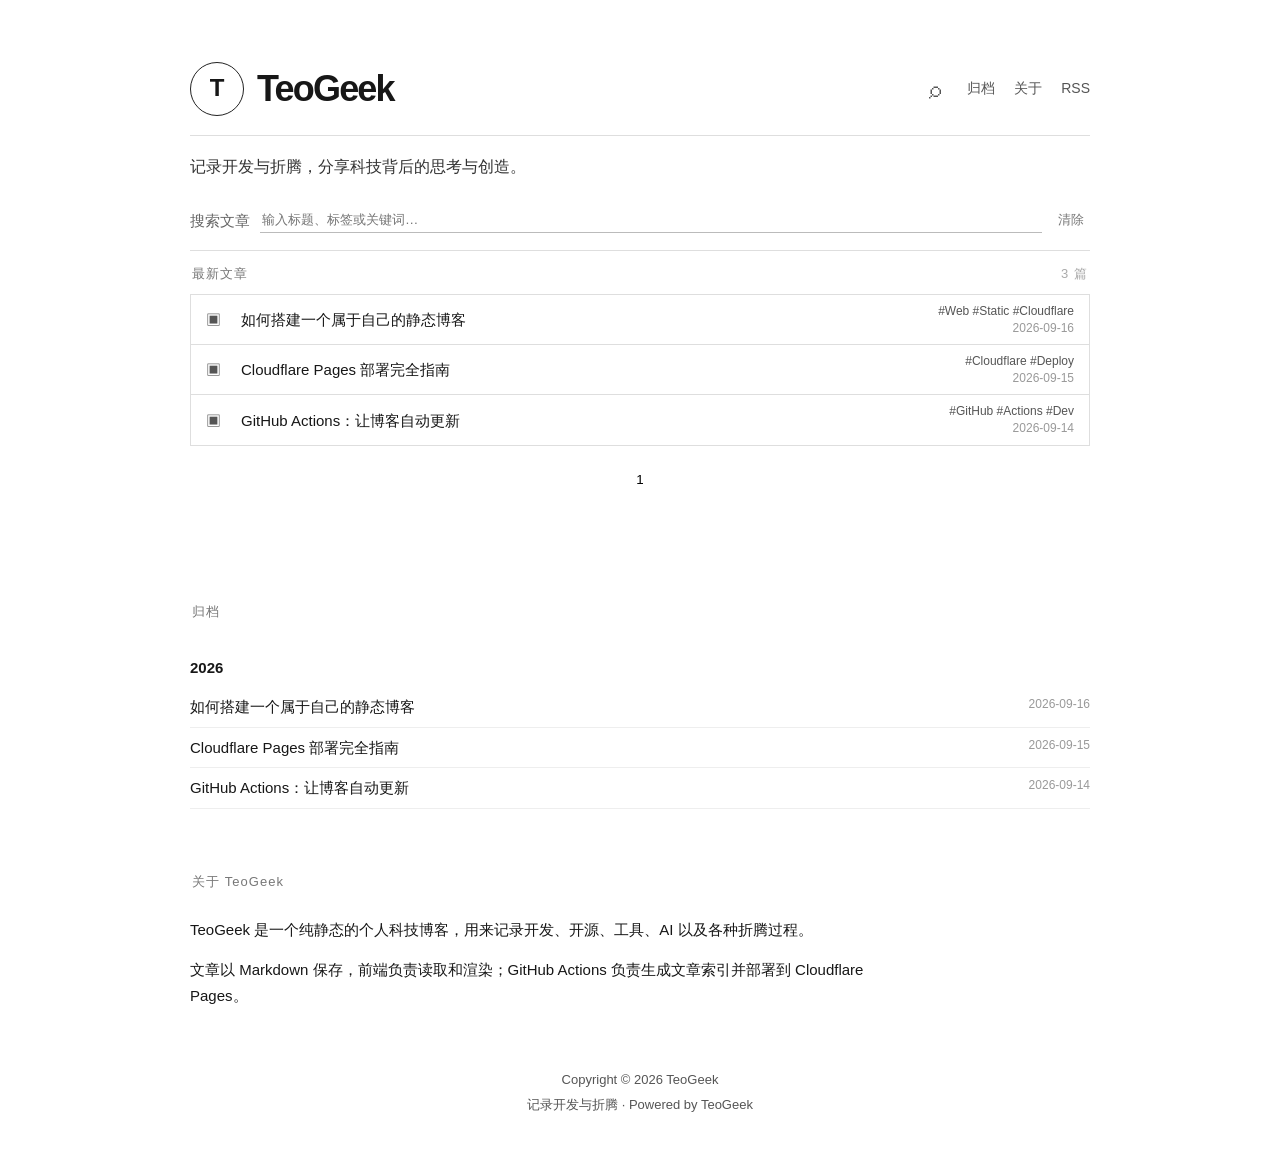
<file: index.html>
<!doctype html>
<html lang="zh-CN">
<head>
<meta charset="utf-8">
<meta name="viewport" content="width=device-width,initial-scale=1">
<meta name="description" content="TeoGeek · 记录开发与折腾，分享科技背后的思考与创造。">
<title>TeoGeek</title>
<link rel="stylesheet" href="/assets/style.css">
</head>
<body>
<div class="site-shell">
<header class="site-header">
<a class="brand" href="/"><span class="brand-mark">T</span><span class="brand-name">TeoGeek</span></a>
<nav class="top-nav">
<button class="icon-button" id="searchBtn" aria-label="搜索" title="搜索">⌕</button>
<a href="/#archive">归档</a><a href="/#about">关于</a><a href="/rss.xml">RSS</a>
</nav>
</header>
<p class="site-description">记录开发与折腾，分享科技背后的思考与创造。</p>
<main>
<section id="searchPanel" class="search-panel" hidden>
<label for="searchInput">搜索文章</label>
<input id="searchInput" type="search" placeholder="输入标题、标签或关键词…">
<button id="clearSearch">清除</button>
</section>
<section>
<div class="section-heading"><span>最新文章</span><span id="postCount" class="muted"></span></div>
<div id="articleList" class="article-list"></div><div id="pagination" class="pagination"></div>
</section>
<section id="archive" class="content-section"><div class="section-heading">归档</div><div id="archiveList"></div></section>
<section id="about" class="content-section about">
<div class="section-heading">关于 TeoGeek</div>
<p>TeoGeek 是一个纯静态的个人科技博客，用来记录开发、开源、工具、AI 以及各种折腾过程。</p>
<p>文章以 Markdown 保存，前端负责读取和渲染；GitHub Actions 负责生成文章索引并部署到 Cloudflare Pages。</p>
</section>
</main>
<footer class="site-footer">Copyright © <span id="year"></span> <a href="/">TeoGeek</a><br>记录开发与折腾 · Powered by TeoGeek</footer>
</div>
<script src="/assets/app.js"></script>
</body></html>
</file>
<file: assets/style.css>
:root{--text:#171717;--muted:#777;--line:#dedede;--hover:#f7f7f7;--max:900px}
*{box-sizing:border-box}html{scroll-behavior:smooth}body{margin:0;background:#fff;color:var(--text);font-family:-apple-system,BlinkMacSystemFont,"Segoe UI","PingFang SC","Microsoft YaHei",Arial,sans-serif;font-size:15px;line-height:1.7}a{color:inherit}.site-shell{width:min(var(--max),calc(100% - 36px));margin:auto}
.site-header{padding-top:58px;padding-bottom:16px;border-bottom:1px solid var(--line);display:flex;align-items:center;justify-content:space-between;gap:28px}.brand{display:inline-flex;align-items:center;gap:13px;text-decoration:none}.brand-mark{width:54px;height:54px;border:1px solid #222;border-radius:50%;display:grid;place-items:center;font-size:24px;font-weight:700}.brand-name{font-size:36px;font-weight:700;letter-spacing:-1.8px}
.top-nav{display:flex;align-items:center;gap:19px;color:#555}.top-nav a{text-decoration:none;font-size:14px}.icon-button{border:0;background:none;padding:0;width:27px;height:27px;cursor:pointer;color:inherit;font-size:24px;line-height:1}.site-description{margin:0;padding:17px 0 15px;color:#333;font-size:16px}
.section-heading{display:flex;justify-content:space-between;padding:12px 2px 9px;color:#777;font-size:13px;letter-spacing:.08em}.muted{color:#aaa}.article-list{border:1px solid var(--line)}.article{min-height:50px;display:grid;grid-template-columns:21px minmax(0,1fr) minmax(170px,250px);gap:14px;align-items:center;padding:0 15px;border-bottom:1px solid var(--line);text-decoration:none}.article:last-child{border-bottom:0}.article:hover{background:var(--hover)}.article-icon{color:#555}.article-title{min-width:0;white-space:nowrap;overflow:hidden;text-overflow:ellipsis}.article-info{display:grid;grid-template-columns:1fr auto;gap:0 15px;text-align:right;color:var(--muted);font-size:12px;line-height:1.45}.article-tags{grid-column:1/-1;color:#555;white-space:nowrap;overflow:hidden;text-overflow:ellipsis}.article-date{grid-column:2;color:#999}
.pagination{display:flex;justify-content:center;gap:28px;padding:26px 0 52px}.pagination button{border:0;background:none;color:#777;cursor:pointer;padding:0}.pagination .current{color:#000}.search-panel{display:flex;align-items:center;gap:10px;padding:12px 0 17px;border-bottom:1px solid var(--line)}.search-panel label{color:#666;white-space:nowrap}.search-panel input{flex:1;border:0;border-bottom:1px solid #bbb;outline:0;padding:5px 2px;background:transparent}.search-panel button{border:0;background:none;color:#777;cursor:pointer}
.content-section{margin-top:50px}.archive-year{margin:22px 0 7px;font-weight:600}.archive-item{display:flex;justify-content:space-between;gap:20px;padding:7px 0;border-bottom:1px solid #eee;text-decoration:none}.archive-item:hover{text-decoration:underline}.archive-date{color:#999;font-size:12px;white-space:nowrap}.about{max-width:720px}.site-footer{text-align:center;padding:45px 0;color:#555;font-size:13px;line-height:1.9}.site-footer a{text-decoration:none}
.post-page{max-width:760px;margin:auto;padding:30px 0 65px}.back-link{color:#777;text-decoration:none;font-size:13px}.post-title{margin:30px 0 8px;font-size:clamp(28px,5vw,40px);line-height:1.25;letter-spacing:-.03em}.post-meta{color:#888;font-size:13px;margin-bottom:36px}.post-meta span+span:before{content:" · ";margin:0 7px}.markdown{font-size:16px;line-height:1.9}.markdown h1,.markdown h2,.markdown h3{line-height:1.35;margin-top:2.2em}.markdown h1{font-size:30px}.markdown h2{font-size:24px}.markdown h3{font-size:19px}.markdown a{text-decoration:underline}.markdown blockquote{margin:1.4em 0;padding:.2em 1em;border-left:2px solid #222;color:#555}.markdown pre{overflow:auto;padding:15px;background:#f6f6f6;border:1px solid #e4e4e4;font-size:13px}.markdown code{font-family:ui-monospace,SFMono-Regular,Menlo,Consolas,monospace;font-size:.9em}.markdown :not(pre)>code{padding:.12em .35em;background:#f1f1f1;border:1px solid #e3e3e3}.markdown img{max-width:100%;display:block;margin:1.5em auto}.markdown hr{border:0;border-top:1px solid var(--line);margin:2.2em 0}.error{padding:40px 0;color:#777}
@media(max-width:760px){.site-shell{width:calc(100% - 20px)}.site-header{padding-top:28px;gap:12px}.brand-mark{width:44px;height:44px;font-size:20px}.brand-name{font-size:29px}.top-nav{gap:10px}.article{grid-template-columns:19px minmax(0,1fr) auto;gap:9px;padding:0 10px}.article-info{display:block;max-width:110px}.article-tags{max-width:110px}.article-date{margin-top:2px}.site-description{font-size:14px}}
@media(max-width:500px){.brand-name{font-size:25px}.brand-mark{width:40px;height:40px}.top-nav a{display:none}.article-info,.article-tags{max-width:88px}.article-date{display:none}.markdown{font-size:15px}}
</file>
